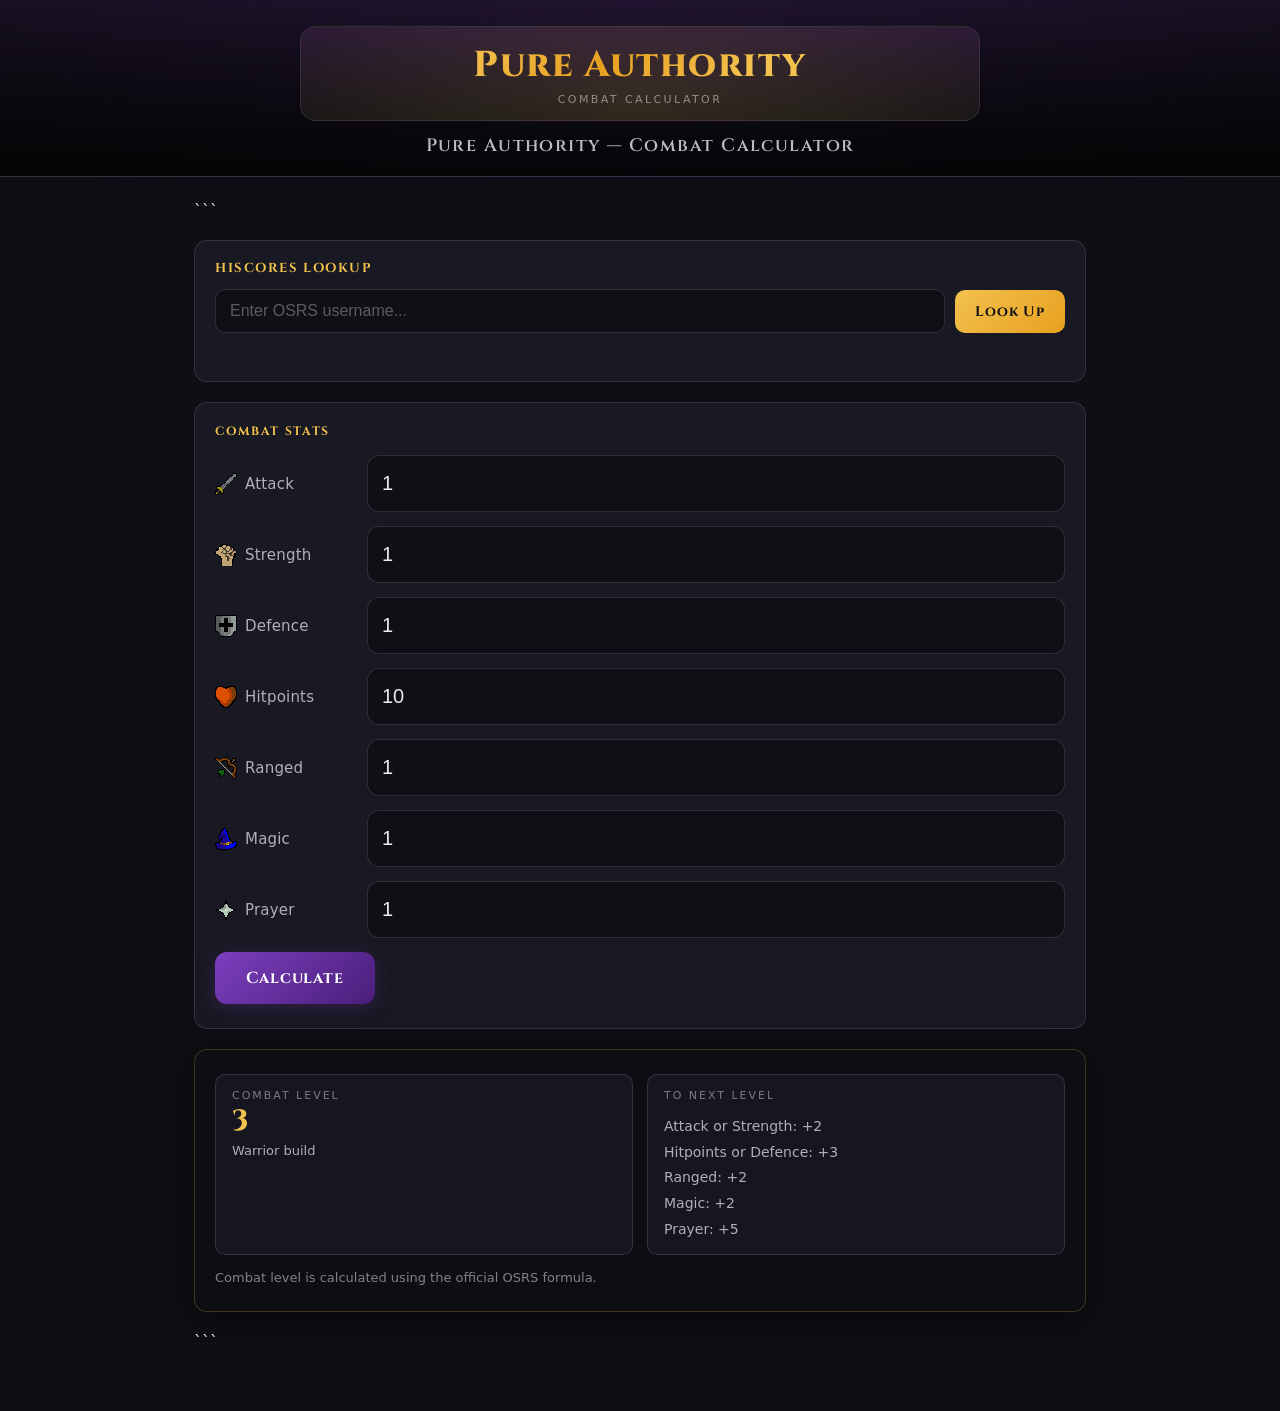
<file: index.html>
<!doctype html>

<html lang="en">
<head>
  <meta charset="utf-8" />
  <meta name="viewport" content="width=device-width, initial-scale=1" />
  <title>Pure Authority — Combat Calculator</title>

  <style>
    @import url('https://fonts.googleapis.com/css2?family=Cinzel:wght@600;700;800&display=swap');

    :root{
      color-scheme: dark;
      --void: #0E0F14;
      --graphite: #161821;
      --panelA: rgba(27,29,39,.78);
      --panelB: rgba(14,15,20,.92);
      --purple: #5B2D8B;
      --purple2: #3A1E52;
      --gold: #F2C14E;
      --goldSoft: rgba(242,193,78,.18);
      --text: #ECEAF0;
      --muted: rgba(236,234,240,.72);
      --border: rgba(185,175,199,.18);
      --borderHover: rgba(185,175,199,.38);
      --radius: 13px;
      --shadow: 0 8px 40px rgba(0,0,0,.55);
    }

    *, *::before, *::after{ box-sizing: border-box; margin: 0; padding: 0; }

    body{
      background: var(--void);
      color: var(--text);
      font-family: -apple-system,system-ui,Segoe UI,Roboto,Arial,sans-serif;
      min-height: 100vh;
    }

    .hero{
      position:relative;
      padding: 26px 14px 18px;
      border-bottom: 1px solid rgba(185,175,199,.18);
      background:
        linear-gradient(180deg, rgba(0,0,0,.20), rgba(0,0,0,.72)),
        radial-gradient(1200px 420px at 50% 0%, rgba(91,45,139,.18), transparent 60%),
        linear-gradient(180deg, rgba(58,30,82,.35), rgba(14,15,20,.92));
    }

    .heroInner{
      max-width: 920px;
      margin: 0 auto;
      display:flex;
      flex-direction:column;
      align-items:center;
      gap: 12px;
    }

    .logoFrame{
      width: min(680px, 94vw);
      padding: 14px 16px;
      border-radius: 16px;
      border: 1px solid rgba(185,175,199,.13);
      background:
        radial-gradient(800px 240px at 50% 75%, rgba(242,193,78,.16), transparent 65%),
        linear-gradient(180deg, rgba(58,30,82,.42), rgba(14,15,20,.88));
      display:flex;
      flex-direction:column;
      align-items:center;
      gap: 4px;
    }

    .brandName{
      font-family: 'Cinzel', serif;
      font-size: clamp(22px, 5vw, 36px);
      font-weight: 800;
      letter-spacing: .04em;
      background: linear-gradient(135deg, #F2C14E 0%, #E8A020 40%, #F2C14E 80%);
      -webkit-background-clip: text;
      -webkit-text-fill-color: transparent;
      background-clip: text;
    }

    .brandTag{
      font-size: 11px;
      letter-spacing: .22em;
      text-transform: uppercase;
      color: rgba(236,234,240,.52);
    }

    .heroTitle{
      font-family: 'Cinzel', serif;
      font-size: clamp(13px, 2.8vw, 18px);
      font-weight: 600;
      letter-spacing: .08em;
      color: rgba(236,234,240,.80);
    }

    .wrap{
      max-width: 920px;
      margin: 0 auto;
      padding: 24px 14px 60px;
      display: flex;
      flex-direction: column;
      gap: 20px;
    }

    /* HISCORES LOOKUP */
    .lookupPanel{
      background: var(--panelA);
      border: 1px solid var(--border);
      border-radius: var(--radius);
      padding: 18px 20px;
      display: flex;
      flex-direction: column;
      gap: 12px;
    }

    .lookupTitle{
      font-family: 'Cinzel', serif;
      font-size: 13px;
      font-weight: 700;
      letter-spacing: .12em;
      text-transform: uppercase;
      color: var(--gold);
    }

    .lookupRow{
      display: flex;
      gap: 10px;
      align-items: center;
    }

    .lookupInput{
      flex: 1;
      padding: 12px 14px;
      font-size: 16px;
      color: var(--text);
      background: rgba(8,10,14,.55);
      border: 1px solid var(--border);
      border-radius: 10px;
      outline: none;
      transition: border-color .18s;
    }

    .lookupInput::placeholder{ color: rgba(236,234,240,.35); }
    .lookupInput:focus{ border-color: var(--gold); }

    .lookupBtn{
      padding: 12px 20px;
      font-size: 14px;
      font-family: 'Cinzel', serif;
      font-weight: 700;
      letter-spacing: .06em;
      color: var(--void);
      background: linear-gradient(135deg, #F2C14E, #E8A020);
      border: none;
      border-radius: 10px;
      cursor: pointer;
      white-space: nowrap;
      transition: opacity .15s, transform .1s;
    }

    .lookupBtn:hover{ opacity: .88; }
    .lookupBtn:active{ transform: scale(.97); }
    .lookupBtn:disabled{ opacity: .45; cursor: not-allowed; }

    .lookupStatus{
      font-size: 13px;
      min-height: 18px;
      color: var(--muted);
    }
    .lookupStatus.ok{ color: #7fdd9a; }
    .lookupStatus.err{ color: #f08080; }

    /* PANELS */
    .panel{
      background: var(--panelA);
      border: 1px solid var(--border);
      border-radius: var(--radius);
      padding: 20px 20px 24px;
    }

    .panelTitle{
      font-family: 'Cinzel', serif;
      font-size: 12px;
      font-weight: 700;
      letter-spacing: .14em;
      text-transform: uppercase;
      color: var(--gold);
      margin-bottom: 16px;
    }

    .row{
      display:grid;
      grid-template-columns: 140px 1fr;
      align-items:center;
      gap: 12px;
      margin-bottom: 14px;
    }

    label{
      font-size: 15px;
      color: var(--muted);
      letter-spacing: .2px;
      display: flex;
      align-items: center;
      gap: 8px;
    }

    label img{
      width: 22px;
      height: 22px;
      image-rendering: pixelated;
      flex-shrink: 0;
    }

    input{
      width:100%;
      padding: 16px 14px;
      font-size: 20px;
      color: var(--text);
      background: rgba(8,10,14,.55);
      border: 1px solid var(--border);
      border-radius: 12px;
      outline: none;
      transition: border-color .18s, box-shadow .18s;
    }
    input:focus{
      border-color: var(--purple);
      box-shadow: 0 0 0 3px rgba(91,45,139,.22);
    }

    .btnRow{
      display:flex;
      gap: 12px;
      margin-top: 6px;
      justify-content: flex-start;
    }

    .btn{
      min-width: 160px;
      padding: 15px 28px;
      font-size: 16px;
      font-family: 'Cinzel', serif;
      font-weight: 700;
      letter-spacing: .06em;
      border: none;
      border-radius: 12px;
      cursor: pointer;
      transition: opacity .15s, transform .1s;
    }
    .btn:hover{ opacity: .88; }
    .btn:active{ transform: scale(.97); }

    .btnPrimary{
      background: linear-gradient(135deg, #7B3FBE, #4A1E7A);
      color: #fff;
      box-shadow: 0 4px 18px rgba(91,45,139,.38);
    }

    /* RESULT */
    #result{
      display:none;
      background: var(--panelB);
      border: 1px solid rgba(242,193,78,.22);
      border-radius: var(--radius);
      padding: 24px 20px;
      box-shadow: var(--shadow);
    }

    .resultGrid{
      display: grid;
      grid-template-columns: repeat(auto-fit, minmax(180px, 1fr));
      gap: 14px;
    }

    .resultCard{
      background: rgba(27,29,39,.65);
      border: 1px solid var(--border);
      border-radius: 10px;
      padding: 14px 16px;
      display:flex;
      flex-direction: column;
      gap: 4px;
    }

    .resultLabel{
      font-size: 11px;
      letter-spacing: .18em;
      text-transform: uppercase;
      color: rgba(236,234,240,.48);
    }

    .resultValue{
      font-family: 'Cinzel', serif;
      font-size: 28px;
      font-weight: 800;
      color: var(--gold);
      line-height: 1.1;
    }

    .resultSub{
      font-size: 13px;
      color: var(--muted);
      line-height: 1.55;
    }

    .needList{
      margin: 10px 0 0 0;
      padding: 0;
      list-style: none;
      display:flex;
      flex-direction:column;
      gap: 4px;
    }

    .needList li{
      font-size: 14px;
      color: var(--muted);
    }

    #errorMsg{
      color: #f08080;
      font-size: 15px;
      margin-bottom: 10px;
      display:none;
    }

    .hint{
      margin-top: 14px;
      opacity: .72;
      font-size: 13px;
      line-height: 1.35;
      color: rgba(236,234,240,.72);
      font-family: -apple-system,system-ui,Segoe UI,Roboto,Arial,sans-serif;
    }

    @media (max-width: 560px){
      .row{ grid-template-columns: 120px 1fr; }
      label{ font-size: 14px; }
      input{ font-size: 18px; padding: 14px 12px; }
      .btn{ min-width: 0; width: 100%; }
      .btnRow{ justify-content: stretch; }
      .lookupRow{ flex-direction: column; }
      .lookupBtn{ width: 100%; }
    }
  </style>

</head>
<body>

  <header class="hero">
    <div class="heroInner">
      <div class="logoFrame">
        <div class="brandName">Pure Authority</div>
        <div class="brandTag">Combat Calculator</div>
      </div>
      <h1 class="heroTitle">Pure Authority — Combat Calculator</h1>
    </div>
  </header>

  <main class="wrap">

```
<!-- HISCORES LOOKUP -->
<div class="lookupPanel">
  <div class="lookupTitle">Hiscores Lookup</div>
  <div class="lookupRow">
    <input
      class="lookupInput"
      id="playerName"
      type="text"
      placeholder="Enter OSRS username..."
      autocomplete="off"
      spellcheck="false"
    />
    <button class="lookupBtn" id="lookupBtn" onclick="lookupPlayer()">Look Up</button>
  </div>
  <div class="lookupStatus" id="lookupStatus"></div>
</div>

<!-- STATS INPUT -->
<div class="panel">
  <div class="panelTitle">Combat Stats</div>

  <div id="errorMsg"></div>

  <div class="row">
    <label for="atk"><img src="[data-uri]" alt="Attack" /> Attack</label>
    <input id="atk" type="number" min="1" max="99" value="1" />
  </div>
  <div class="row">
    <label for="str"><img src="[data-uri]" alt="Strength" /> Strength</label>
    <input id="str" type="number" min="1" max="99" value="1" />
  </div>
  <div class="row">
    <label for="def"><img src="[data-uri]" alt="Defence" /> Defence</label>
    <input id="def" type="number" min="1" max="99" value="1" />
  </div>
  <div class="row">
    <label for="hp"><img src="[data-uri]" alt="Hitpoints" /> Hitpoints</label>
    <input id="hp" type="number" min="10" max="99" value="10" />
  </div>
  <div class="row">
    <label for="rng"><img src="[data-uri]" alt="Ranged" /> Ranged</label>
    <input id="rng" type="number" min="1" max="99" value="1" />
  </div>
  <div class="row">
    <label for="mag"><img src="[data-uri]" alt="Magic" /> Magic</label>
    <input id="mag" type="number" min="1" max="99" value="1" />
  </div>
  <div class="row">
    <label for="pray"><img src="[data-uri]" alt="Prayer" /> Prayer</label>
    <input id="pray" type="number" min="1" max="99" value="1" />
  </div>

  <div class="btnRow">
    <button class="btn btnPrimary" id="calcBtn">Calculate</button>
  </div>
</div>

<!-- RESULT -->
<div id="result">
  <div class="resultGrid">
    <div class="resultCard">
      <div class="resultLabel">Combat Level</div>
      <div class="resultValue" id="rCombat">—</div>
      <div class="resultSub" id="rType">—</div>
    </div>
    <div class="resultCard">
      <div class="resultLabel">To Next Level</div>
      <div class="resultSub">
        <ul class="needList" id="needList"></ul>
      </div>
    </div>
  </div>
  <p class="hint">Combat level is calculated using the official OSRS formula.</p>
</div>
```

  </main>

  <script>

    async function lookupPlayer() {
      const nameEl = document.getElementById('playerName');
      const btn    = document.getElementById('lookupBtn');
      const status = document.getElementById('lookupStatus');

      const name = nameEl.value.trim();
      if (!name) {
        status.textContent = 'Please enter a username.';
        status.className = 'lookupStatus err';
        return;
      }

      btn.disabled = true;
      status.className = 'lookupStatus';
      status.textContent = 'Looking up ' + name + '...';

      try {
        const encoded = encodeURIComponent(name);
        const res = await fetch(
          'https://api.wiseoldman.net/v2/players/' + encoded,
          { headers: { 'User-Agent': 'PureAuthority-CombatCalc/1.0' } }
        );

        if (!res.ok) {
          if (res.status === 404) {
            status.textContent = 'Player "' + name + '" not found on hiscores.';
          } else {
            status.textContent = 'API error (' + res.status + '). Try again.';
          }
          status.className = 'lookupStatus err';
          btn.disabled = false;
          return;
        }

        const data = await res.json();
        const skills = data?.latestSnapshot?.data?.skills;

        if (!skills) {
          status.textContent = 'Could not read stats. Player may need to be tracked on WOM first.';
          status.className = 'lookupStatus err';
          btn.disabled = false;
          return;
        }

        const get = (skill) => {
          const lvl = skills[skill]?.level;
          return (lvl && lvl > 0) ? lvl : 1;
        };

        document.getElementById('atk').value  = get('attack');
        document.getElementById('str').value  = get('strength');
        document.getElementById('def').value  = get('defence');
        document.getElementById('hp').value   = Math.max(10, get('hitpoints'));
        document.getElementById('rng').value  = get('ranged');
        document.getElementById('mag').value  = get('magic');
        document.getElementById('pray').value = get('prayer');

        status.textContent = '✓ Stats loaded for ' + (data.displayName || name);
        status.className = 'lookupStatus ok';

        calculate();

      } catch (err) {
        status.textContent = 'Network error. Check connection and try again.';
        status.className = 'lookupStatus err';
      }

      btn.disabled = false;
    }

    document.getElementById('playerName').addEventListener('keydown', function(e) {
      if (e.key === 'Enter') lookupPlayer();
    });

    function validate(s){
      const keys = ["atk","str","def","hp","rng","mag","pray"];
      for(const k of keys){
        if(!Number.isFinite(s[k])) return k.toUpperCase() + " must be a whole number.";
        if(s[k] < 1 || s[k] > 99) return k.toUpperCase() + " must be between 1 and 99.";
      }
      if(s.hp < 10) return "HP must be at least 10.";
      return null;
    }

    function combatFrom(s){
      const base  = 0.25 * (s.def + s.hp + Math.floor(s.pray / 2));
      const melee = 0.325 * (s.atk + s.str);
      const ranged= 0.325 * (s.rng + Math.floor(s.rng / 2));
      const magic = 0.325 * (s.mag + Math.floor(s.mag / 2));
      const top   = Math.max(melee, ranged, magic);
      let type = "Warrior";
      if(top === ranged) type = "Ranger";
      if(top === magic)  type = "Mage";
      return { combat: Math.floor(base + top), type };
    }

    function minIncreaseToReachTargetFloor(baseStats, key, targetFloor){
      let s = {...baseStats};
      for(let i = 1; i <= 99 - baseStats[key]; i++){
        s[key] = baseStats[key] + i;
        if(Math.floor(combatFrom(s).combat) >= targetFloor) return i;
      }
      return null;
    }

    function calculate(){
      const errEl = document.getElementById('errorMsg');
      errEl.style.display = 'none';

      const s = {};
      for(const k of ["atk","str","def","hp","rng","mag","pray"]){
        s[k] = parseInt(document.getElementById(k).value, 10);
      }

      const err = validate(s);
      if(err){
        errEl.textContent = err;
        errEl.style.display = 'block';
        document.getElementById('result').style.display = 'none';
        return;
      }

      const { combat, type } = combatFrom(s);
      const next = combat + 1;

      document.getElementById('rCombat').textContent = combat;
      document.getElementById('rType').textContent   = type + ' build';

      const list = document.getElementById("needList");
      list.innerHTML = "";

      const addLine = (list, label, val) => {
        if (val === null) return;
        const li = document.createElement('li');
        li.textContent = label + ': +' + val;
        list.appendChild(li);
      };

      addLine(list, "Attack or Strength", minIncreaseToReachTargetFloor(s, "atk", next) !== null
        ? Math.min(
            minIncreaseToReachTargetFloor(s, "atk", next) ?? 99,
            minIncreaseToReachTargetFloor(s, "str", next) ?? 99
          )
        : null);
      addLine(list, "Hitpoints or Defence", minIncreaseToReachTargetFloor(s, "hp", next) !== null
        ? Math.min(
            minIncreaseToReachTargetFloor(s, "hp", next) ?? 99,
            minIncreaseToReachTargetFloor(s, "def", next) ?? 99
          )
        : null);
      addLine(list, "Ranged", minIncreaseToReachTargetFloor(s, "rng", next));
      addLine(list, "Magic",  minIncreaseToReachTargetFloor(s, "mag", next));
      addLine(list, "Prayer", minIncreaseToReachTargetFloor(s, "pray", next));

      document.getElementById("result").style.display = "block";
    }

    document.getElementById("calcBtn").addEventListener("click", calculate);
    calculate();

  </script>

</body>
</html>
</file>
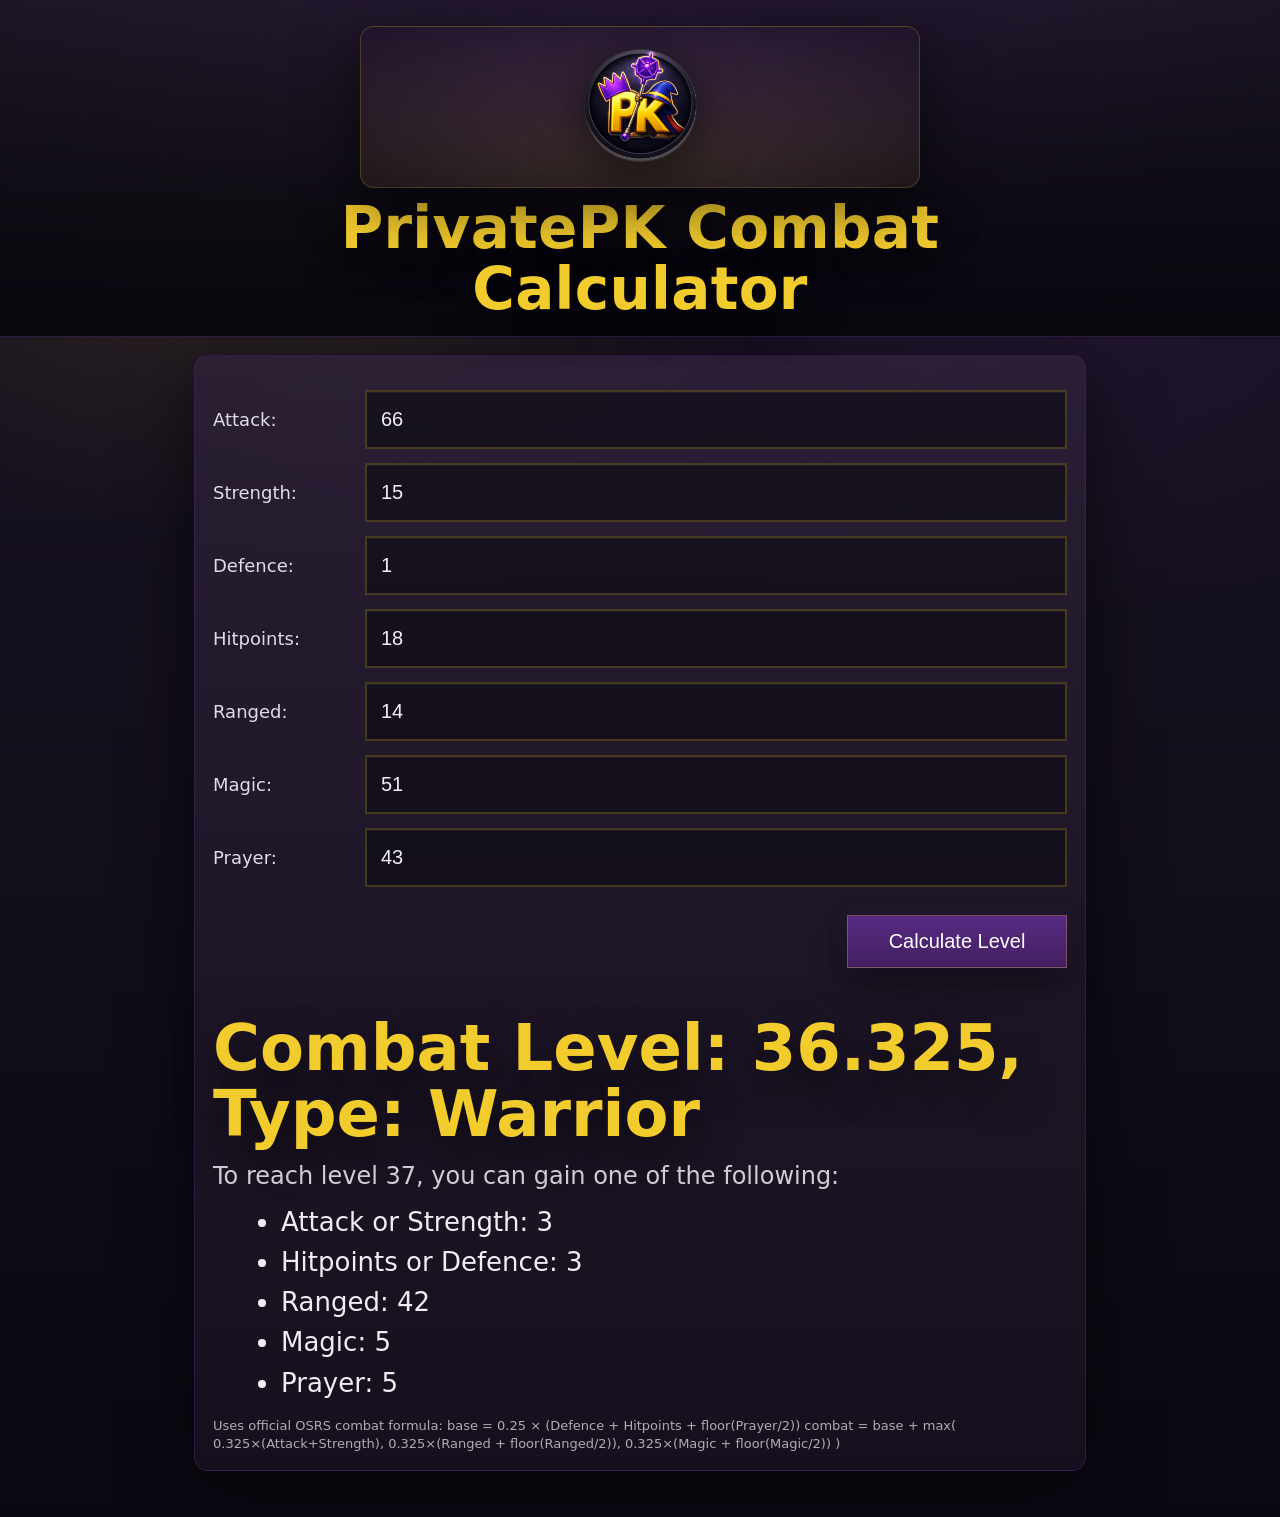
<file: PrivatePK-CombatCalc.html>
<!doctype html>
<html lang="en">
<head>
  <meta charset="utf-8" />
  <meta name="viewport" content="width=device-width, initial-scale=1" />
  <title>PrivatePK - Combat Calculator</title>

  <style>
    :root {
      color-scheme: dark;
      --bg-deep: #120e1a;
      --bg-base: #1a1324;
      --bg-soft: #2e2238;
      --panel-deep: #17111f;
      --panel-soft: #2c2036;
      --accent-gold: #f2cb2d;
      --accent-gold-soft: rgba(242,203,45,.18);
      --accent-purple: #582a84;
      --accent-purple-dark: #43205f;
      --border: rgba(88,42,132,.35);
      --text-main: #f1edf6;
    }
    * { box-sizing: border-box; }

    body{
      margin:0;
      font-family:-apple-system,system-ui,Segoe UI,Roboto,Arial,sans-serif;
      color:var(--text-main);

      /* OSRS neutral grey theme background */
      background:
        radial-gradient(1200px 700px at 50% -10%, rgba(88,42,132,.22), transparent 60%),
        radial-gradient(900px 520px at 20% 15%, rgba(242,203,45,.10), transparent 60%),
        radial-gradient(900px 520px at 80% 20%, rgba(88,42,132,.14), transparent 62%),
        linear-gradient(180deg, var(--bg-base) 0%, var(--bg-deep) 58%, #0b0812 100%);
    }

    .wrap{ max-width: 920px; margin:0 auto; }

    /* Header area like the screenshot (tall banner with centered title) */
    .hero{
      position:relative;
      padding: 26px 14px 16px;
      border-bottom: 1px solid rgba(88,42,132,.25);
      background:
        linear-gradient(180deg, rgba(18,14,26,.45), rgba(7,6,12,.85)),
        radial-gradient(1200px 420px at 50% 0%, rgba(88,42,132,.20), transparent 60%),
        linear-gradient(180deg, rgba(46,34,56,.45), rgba(15,12,22,.92));
    }

    .heroInner{
      max-width: 920px;
      margin: 0 auto;
      display:flex;
      flex-direction:column;
      align-items:center;
      gap: 10px;
    }

    .logoFrame{
      width: min(560px, 92vw);
      padding: 10px 12px;
      border-radius: 14px;
      background:
        radial-gradient(900px 260px at 50% 35%, rgba(88,42,132,.28), transparent 62%),
        radial-gradient(800px 240px at 50% 75%, rgba(242,203,45,.16), transparent 65%),
        rgba(7,6,12,.35);
      border: 1px solid rgba(242,203,45,.22);
      box-shadow: 0 18px 60px rgba(0,0,0,.55);
      backdrop-filter: blur(6px);
    }

    .logoFrame img{
      width:100%;
      height:auto;
      max-height: 140px;
      display:block;
      object-fit: contain;
      filter: drop-shadow(0 12px 26px rgba(0,0,0,.60));
    }

    .heroTitle{
      margin:0;
      font-weight: 900;
      font-size: clamp(38px, 8vw, 58px);
      line-height: 1.05;
      letter-spacing: .3px;
      text-align:center;
      color: var(--accent-gold);
      text-shadow: 0 14px 40px rgba(0,0,0,.60);
    }

    .content{
      padding: 18px 14px 46px;
    }

    /* Panel like a game UI window */
    .panel{
      border-radius: 14px;
      padding: 18px;
      background:
        linear-gradient(180deg, rgba(46,34,56,.78), rgba(23,17,31,.92)),
        radial-gradient(900px 360px at 50% 0%, rgba(88,42,132,.16), transparent 60%);
      border: 1px solid var(--border);
      box-shadow: 0 18px 70px rgba(0,0,0,.60);
    }

    /* Form layout similar to the screenshot: label left, big input right */
    .form{
      margin-top: 10px;
      padding: 6px 0 0;
      display:flex;
      flex-direction:column;
      gap: 14px;
    }

    .row{
      display:grid;
      grid-template-columns: 140px 1fr;
      align-items:center;
      gap: 12px;
    }

    label{
      font-size: 18px;
      opacity: .92;
    }

    input{
      width:100%;
      padding: 16px 14px;
      font-size: 20px;
      color:var(--text-main);
      background: rgba(10,8,16,.55);
      border: 2px solid rgba(242,203,45,.22);
      border-radius: 0;
      outline:none;
      box-shadow: inset 0 1px 0 rgba(255,255,255,.05);
    }

    input:focus{
      border-color: rgba(242,203,45,.65);
      box-shadow: 0 0 0 3px rgba(242,203,45,.14);
    }

    /* Button aligned right like your screenshot */
    .btnRow{
      display:flex;
      justify-content:flex-end;
      margin-top: 14px;
    }

    .btn{
      padding: 14px 18px;
      font-size: 20px;
      cursor:pointer;
      color:#fff;
      border-radius: 0;
      border: 1px solid rgba(242,203,45,.28);
      background: linear-gradient(180deg, var(--accent-purple), var(--accent-purple-dark));
      box-shadow: 0 14px 34px rgba(0,0,0,.45), 0 0 18px rgba(88,42,132,.25);
      min-width: 220px;
    }

    .btn:active{ transform: translateY(1px); }

    .btn:hover{
      filter: brightness(1.06);
    }

    .error{
      margin-top:14px;
      padding:12px 12px;
      border-radius:10px;
      border:1px solid rgba(242,203,45,.30);
      background: rgba(242,203,45,.10);
      color: rgba(255,231,170,.95);
      display:none;
      font-size:16px;
    }

    .result{
      margin-top: 26px;
      padding-top: 8px;
    }

    .bigLine{
      font-size: clamp(40px, 7.6vw, 64px);
      font-weight: 900;
      line-height: 1.03;
      margin: 0 0 14px 0;
      color: var(--accent-gold);
      text-shadow: 0 14px 40px rgba(0,0,0,.60);
    }

    .sub{
      font-size: 24px;
      opacity: .92;
      margin: 0 0 12px 0;
      color: rgba(241,237,246,.92);
    }

    ul{
      margin: 10px 0 0 28px;
      font-size: 26px;
      line-height: 1.55;
    }

    .hint{
      margin-top: 14px;
      opacity: .70;
      font-size: 13px;
      line-height: 1.35;
    }

    @media (max-width: 560px){
      .row{ grid-template-columns: 120px 1fr; }
      label{ font-size: 16px; }
      input{ font-size: 18px; padding: 14px 12px; }
      .btn{ min-width: 0; width: 100%; }
      .btnRow{ justify-content: stretch; }
      ul{ font-size: 22px; }
    }
  </style>
</head>

<body>
  <div class="hero">
    <div class="heroInner wrap">
      <div class="logoFrame">
        <!-- Put pk-logo.png in the same folder as this html file -->
        <img src="pk-logo.png" alt="PK Logo">
      </div>
      <h1 class="heroTitle">PrivatePK Combat Calculator</h1>
    </div>
  </div>

  <div class="content wrap">
    <div class="panel">
      <div class="form">
        <div class="row"><label for="atk">Attack:</label><input id="atk" inputmode="numeric" pattern="[0-9]*" value="66"></div>
        <div class="row"><label for="str">Strength:</label><input id="str" inputmode="numeric" pattern="[0-9]*" value="15"></div>
        <div class="row"><label for="def">Defence:</label><input id="def" inputmode="numeric" pattern="[0-9]*" value="1"></div>
        <div class="row"><label for="hp">Hitpoints:</label><input id="hp" inputmode="numeric" pattern="[0-9]*" value="18"></div>
        <div class="row"><label for="rng">Ranged:</label><input id="rng" inputmode="numeric" pattern="[0-9]*" value="14"></div>
        <div class="row"><label for="mag">Magic:</label><input id="mag" inputmode="numeric" pattern="[0-9]*" value="51"></div>
        <div class="row"><label for="pray">Prayer:</label><input id="pray" inputmode="numeric" pattern="[0-9]*" value="43"></div>

        <div class="btnRow">
          <button class="btn" id="calcBtn">Calculate Level</button>
        </div>

        <div id="error" class="error"></div>

        <div class="result" id="result" style="display:none;">
          <div class="bigLine" id="combatLine"></div>
          <div class="sub" id="nextLine"></div>
          <ul id="needList"></ul>

          <div class="hint">
            Uses official OSRS combat formula:
            base = 0.25 × (Defence + Hitpoints + floor(Prayer/2))
            combat = base + max(
              0.325×(Attack+Strength),
              0.325×(Ranged + floor(Ranged/2)),
              0.325×(Magic + floor(Magic/2))
            )
          </div>
        </div>
      </div>
    </div>
  </div>

<script>
  function intFrom(id){
    const raw = document.getElementById(id).value.trim();
    if(!/^\d+$/.test(raw)) return NaN;
    return Number(raw);
  }

  function fmt3(n){
    const s = n.toFixed(3);
    return s.replace(/\.?0+$/, "");
  }

  function validate(s){
    const keys = ["atk","str","def","hp","rng","mag","pray"];
    for(const k of keys){
      if(!Number.isFinite(s[k])) return k.toUpperCase() + " must be a whole number.";
      if(s[k] < 1 || s[k] > 99) return k.toUpperCase() + " must be between 1 and 99.";
    }
    return null;
  }

  function combatFrom(s){
    const base  = 0.25 * (s.def + s.hp + Math.floor(s.pray / 2));
    const melee = 0.325 * (s.atk + s.str);
    const ranged= 0.325 * (s.rng + Math.floor(s.rng / 2));
    const magic = 0.325 * (s.mag + Math.floor(s.mag / 2));
    const top = Math.max(melee, ranged, magic);

    let type = "Warrior";
    if(top === ranged) type = "Ranger";
    if(top === magic)  type = "Mage";

    return { combat: base + top, type };
  }

  function minIncreaseToReachTargetFloor(baseStats, key, targetFloor){
    const current = baseStats[key];
    for(let inc = 1; inc <= (99 - current); inc++){
      const test = { ...baseStats, [key]: current + inc };
      if(Math.floor(combatFrom(test).combat) >= targetFloor) return inc;
    }
    return null;
  }

  function computeNeeds(stats){
    const now = combatFrom(stats);
    const currentFloor = Math.floor(now.combat);
    const targetFloor = currentFloor + 1;

    const atkNeed  = minIncreaseToReachTargetFloor(stats, "atk",  targetFloor);
    const strNeed  = minIncreaseToReachTargetFloor(stats, "str",  targetFloor);
    const defNeed  = minIncreaseToReachTargetFloor(stats, "def",  targetFloor);
    const hpNeed   = minIncreaseToReachTargetFloor(stats, "hp",   targetFloor);
    const rngNeed  = minIncreaseToReachTargetFloor(stats, "rng",  targetFloor);
    const magNeed  = minIncreaseToReachTargetFloor(stats, "mag",  targetFloor);
    const prayNeed = minIncreaseToReachTargetFloor(stats, "pray", targetFloor);

    const atkOrStr = (atkNeed === null && strNeed === null) ? null : Math.min(atkNeed ?? 999, strNeed ?? 999);
    const hpOrDef  = (hpNeed  === null && defNeed === null) ? null : Math.min(hpNeed  ?? 999, defNeed ?? 999);

    return {
      now, currentFloor, targetFloor,
      atkNeed, strNeed, defNeed, hpNeed, rngNeed, magNeed, prayNeed,
      atkOrStr, hpOrDef
    };
  }

  function showError(msg){
    const e = document.getElementById("error");
    e.textContent = msg;
    e.style.display = "block";
    document.getElementById("result").style.display = "none";
  }

  function clearError(){
    const e = document.getElementById("error");
    e.textContent = "";
    e.style.display = "none";
  }

  function addLine(listEl, label, val){
    const li = document.createElement("li");
    li.textContent = (val === null) ? (label + ": N/A") : (label + ": " + val);
    listEl.appendChild(li);
  }

  function calculate(){
    clearError();

    const stats = {
      atk: intFrom("atk"),
      str: intFrom("str"),
      def: intFrom("def"),
      hp:  intFrom("hp"),
      rng: intFrom("rng"),
      mag: intFrom("mag"),
      pray:intFrom("pray")
    };

    const err = validate(stats);
    if(err) return showError(err);

    const info = computeNeeds(stats);

    // Big output line exactly like the screenshot style
    document.getElementById("combatLine").textContent =
      "Combat Level: " + fmt3(info.now.combat) + ", Type: " + info.now.type;

    document.getElementById("nextLine").textContent =
      "To reach level " + info.targetFloor + ", you can gain one of the following:";

    // CRITICAL: show how many additional levels in each combat skill
    const list = document.getElementById("needList");
    list.innerHTML = "";

    // Combined convenience lines (matches your screenshot)
    addLine(list, "Attack or Strength", info.atkOrStr);
    addLine(list, "Hitpoints or Defence", info.hpOrDef);

    // Individual skill lines (this is the “each combat skill” requirement)

    addLine(list, "Ranged", info.rngNeed);
    addLine(list, "Magic", info.magNeed);
    addLine(list, "Prayer", info.prayNeed);

    document.getElementById("result").style.display = "block";
  }

  document.getElementById("calcBtn").addEventListener("click", calculate);

  // Auto-run once so it behaves like the tool in your screenshot
  calculate();
</script>
</body>
</html>
</file>
